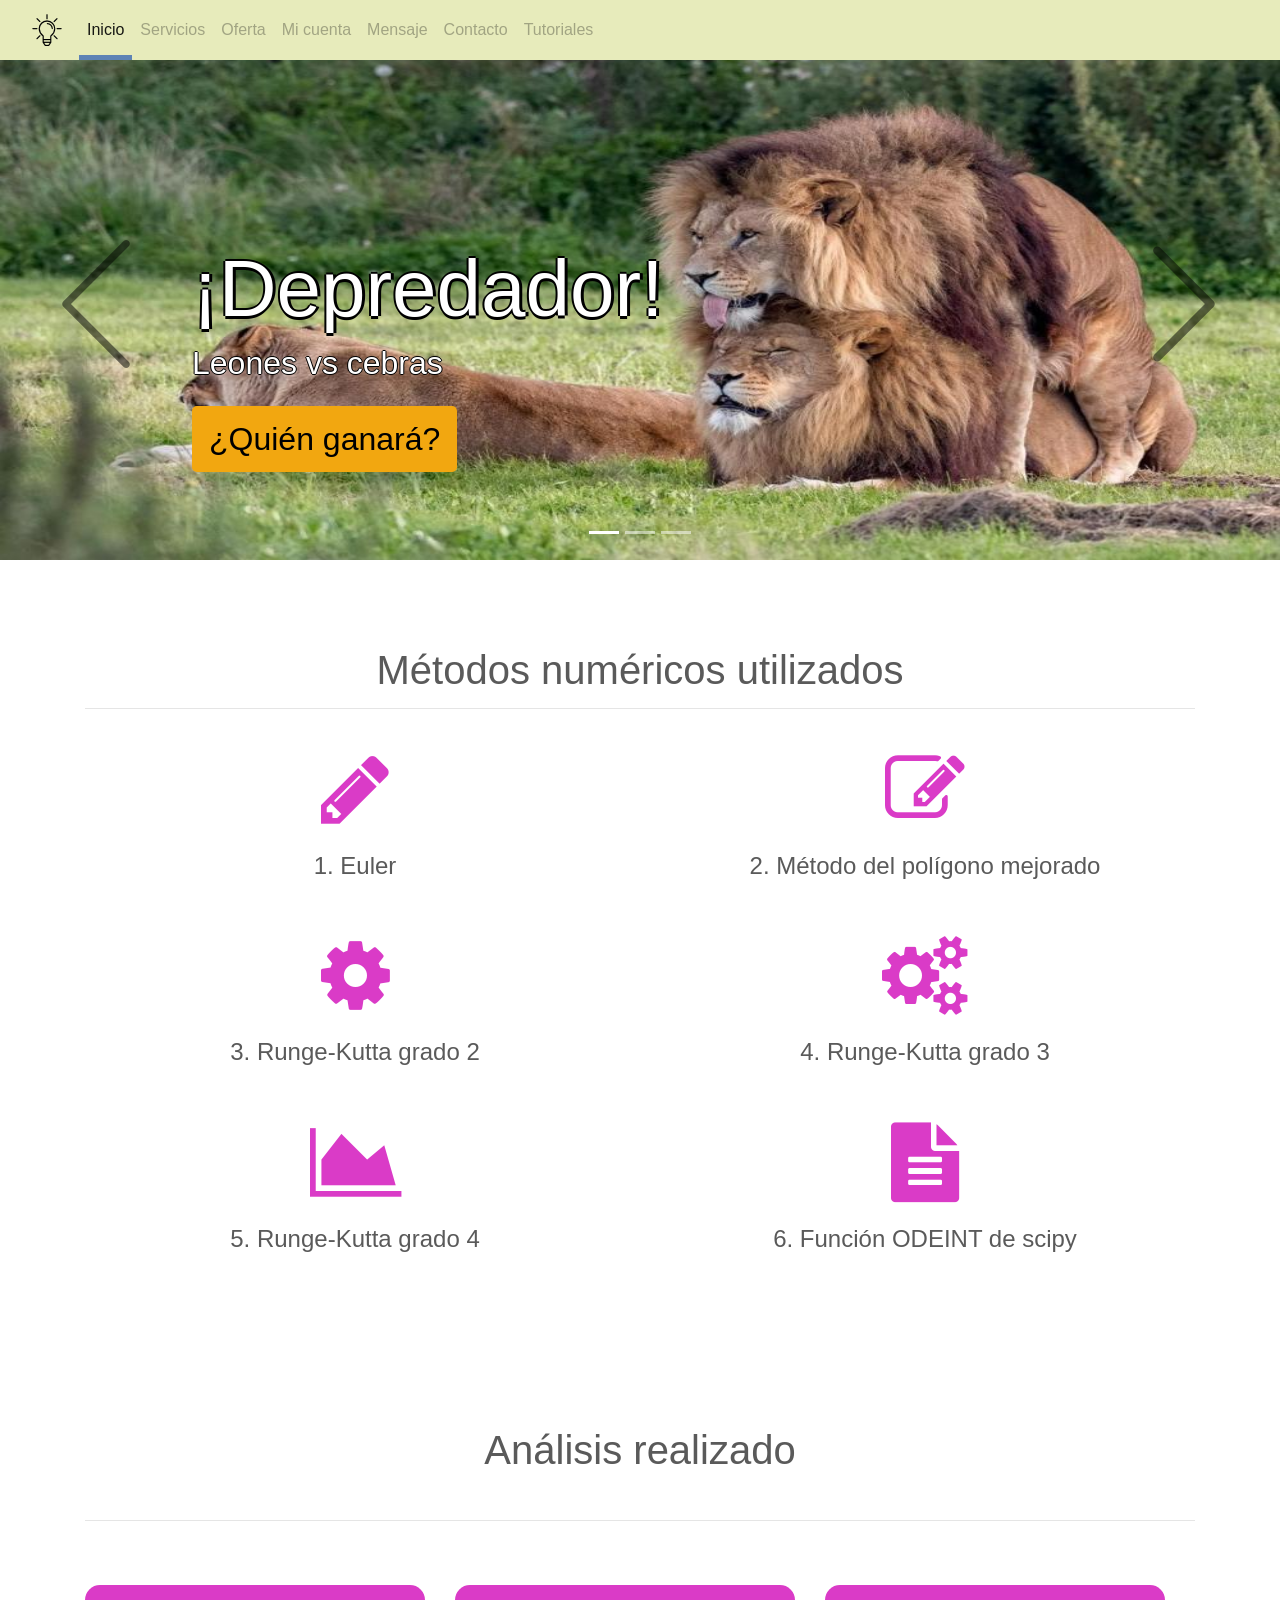
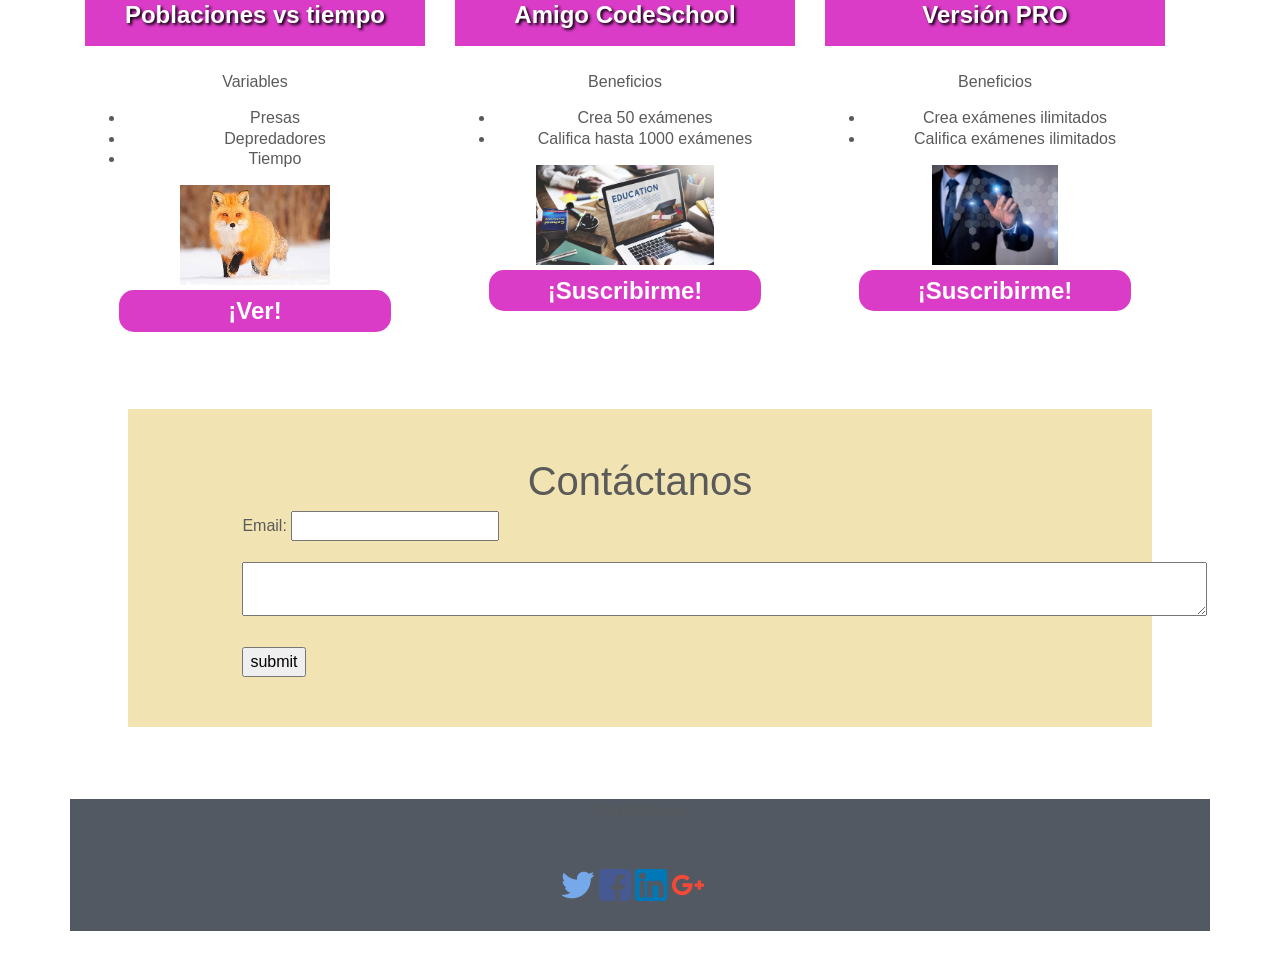
<file: web1-master/index.html>
<!DOCTYPE html>
<html>
<head>
	<title>Métodos numéricos</title>
	<meta charset="utf-8">
	<meta name="viewport" content="width=device-width, initial-scale=1, shrink-to-fit=no">
	<meta name="description" content="Sitio web para el titulación">
	<meta name="author" content="KIVC">
	<link rel="icon" href="images/karen.ico">
	<!---css-->
	<link href="css/font-awesome.min.css" rel="stylesheet">
	<link href="css/bootstrap.min.css" rel="stylesheet">
	<link href="css/miEstilo.css" rel="stylesheet">
	<!--javascrip-->
	<script src="js/jquery-slim.min.js"></script>
	<script src="js/popper.min.js"></script>
	<script src="js/bootstrap.min.js"></script>
	<script src="js/ie10-viewport-bug-workaround.js"></script>
	<script type="text/javascript" src="js/funciones.js"></script>

	<style type="text/css">
		body{
			/*activar la navegación del menu dar click e irse a las secciones*/
			position: relative;
		}
	</style>

	<link rel="stylesheet" href="https://cdnjs.cloudflare.com/ajax/libs/font-awesome/4.7.0/css/font-awesome.min.css">
</head>
<body>

	<nav class="navbar navbar-expand-md fixed-top navbar-light">
		<div class="container-fluid">
			<a class="navbar-brand" href="#">
				<img src="images/k4.png">
			</a>
			<!--Button para diseño responsable-->
			<button class="navbar-toggler" type="button" data-toggle="collapse" data-target="#navbarCollapse" href="inicio.html">
				<span class="navbar-toogler-icon"></span>
			</button>

			<div class="collapse navbar-collapse" id="navbarCollapse">
				<ul class="navbar-nav mr-auto">
					<li class="nav-item active">
						<a class="nav-link" href="inicio.html">Inicio <span class="sr-only">(actual)</span></a>
					</li>
					<li class="nav-item">
						<a class="nav-link disabled" href="#servicios">Servicios</a>
					</li>

					<li class="nav-item">
						<a class="nav-link disabled" href="#oferta">Oferta</a>
					</li>

					<li class="nav-item">
						<a class="nav-link disabled" href="login.html">Mi cuenta</a>
					</li>

					<li class="nav-item">
						<a class="nav-link disabled" href="#contacto">Mensaje</a>
					</li>

					<li class="nav-item">
						<a class="nav-link disabled" href="#redesSociales">Contacto</a>
					</li>

					<li class="nav-item">
						<a class="nav-link disabled" href="tutorial.html">Tutoriales</a>
					</li>
					
				</ul>
			</div>
		</div>		
	</nav>

	<div id="myCarousel" class="carousel slide" data-ride="carousel">
		<ol class="carousel-indicators">
			<li data-target="#myCarousel" data-slide-to="0" class="active"></li>
			<li data-target="#myCarousel" data-slide-to="1"></li>
			<li data-target="#myCarousel" data-slide-to="2"></li>
		</ol>

		<div class="carousel-inner">
			<div class="carousel-item active">
				<img class="first-slide" src="images/leon1.jpg" alt="slide uno">
				<div class="container">
					<div class="carousel-caption d-none d-md-block text-left">
						<h1>¡Depredador!</h1>
						<p>Leones vs cebras</p> 

						<p>
							<a class="btn btn-lg" href="suscripcion.html" role="button">¿Quién ganará?</a>
						</p>
						
					</div>
				</div>
			</div>

			<div class="carousel-item">
				<img class="second-slide" src="images/cebra1.jpg" alt="slide uno">
				<div class="container">
					<div class="carousel-caption d-none d-md-block text-left">
						<h1>Presa :(((</h1>
						<p>Cebras vs leones</p>
						
						<p>
							<a class="btn btn-lg" href="suscripcion.html" role="button">¿Quién ganará?</a>
						</p>

					</div>
				</div>
			</div>

			<div class="carousel-item">
				<img class="third-slide" src="images/zorro1.jpg" alt="slide uno">
				<div class="container">
					<div class="carousel-caption d-none d-md-block text-left">
						<h1>Depredador pequeño</h1>
						<p>Zorros vs conejos</p>
						
						<p>
							<a class="btn btn-lg" href="suscripcion.html" role="button">¿Quién ganará?</a>
						</p>

					</div>
				</div>
			</div>	
			
			<div class="carousel-item">
				<img class="third-slide" src="images/conejo1.jpg" alt="slide uno">
				<div class="container">
					<div class="carousel-caption d-none d-md-block text-left">
						<h1>Presa pequeña</h1>
						<p>Conejos vs zorros</p>
						
						<p>
							<a class="btn btn-lg" href="suscripcion.html" role="button">¿Quién ganará?</a>
						</p>

					</div>
				</div>
			</div>
			
		</div>

		<a class="carousel-control-prev" href="#myCarousel" role="button" data-slide="prev">
			<img src="images/izquierda.png" />
		</a>
		<a class="carousel-control-next" href="#myCarousel" role="button" data-slide="next">
			<img src="images/derecha.png" />
		</a>
	</div>
	<!--Fin del carousel-->

	<div class="container servicios" id="servicios">
		<br/>
		<div class="servicios1"><h1>Métodos numéricos utilizados</h1></div>
		<hr>
		<br/>


		<div class="row servicios1">
			<div class="col-md-6">
				<i class="fa fa-pencil fa-5x icono"></i>
				<br/><br/>
				<h4>1. Euler</h4>
			</div>
			<div class="col-md-6">
				<i class="fa fa-pencil-square-o fa-5x icono"></i>
				<br/><br/>
				<h4>2. Método del polígono mejorado</h4>
			</div>
		</div>
		<br/><br/>
		<div class="row servicios1">
			<div class="col-md-6">
				<i class="fa fa-cog fa-5x icono"></i>
				<br/><br/>
				<h4>3. Runge-Kutta grado 2</h4>
			</div>
			<div class="col-md-6">
				<i class="fa fa-cogs fa-5x icono"></i>
				<br/><br/>
				<h4>4. Runge-Kutta grado 3</h4>
			</div>
		</div>
		<br/><br/>
		<div class="row servicios1">
			<div class="col-md-6">
				<i class="fa fa-area-chart fa-5x icono"></i>
				<br/><br/>
				<h4>5. Runge-Kutta grado 4</h4>
			</div>
			<div class="col-md-6">
				<i class="fa fa-file-text fa-5x icono"></i>
				<br/><br/>
				<h4>6. Función ODEINT de scipy</h4>
			</div>
		</div>


		<br/><br/><br/>
		
	</div>

	<br/><br/><br/><br/>


	<div class="container oferta" id="oferta">
		<h1>Análisis realizado</h1>
		<br/>   
		<hr>
		<br/><br/>
		<div class="row ofertaR">
			<div class="col-md-4 col-lg-4">
				<div class="offer_item">
					<div class="offer_title"><p class="texto-sombreado">Poblaciones vs tiempo</p></div>
					<div class="offer_body">
						<p>Variables</p>  
						<ul>
							<li>Presas</li>
							<li>Depredadores</li>
							<li>Tiempo</li>
						</ul>
						<img src="images/zorro2.jpg">
						<br/>
						<button onclick="sucribir();">¡Ver!</button>
					</div>
				</div>
			</div>
			<div class="col-md-4 col-lg-4">
				<div class="offer_item">
					<div class="offer_title"><p class="texto-sombreado">Amigo CodeSchool</p></div>
					<div class="offer_body">
						<p>Beneficios</p>
						<ul>
							<li>Crea 50 exámenes</li>
							<li>Califica hasta 1000 exámenes</li>
						</ul>	
						<img src="images/professional-test.jpg">
						<br/>
						<button onclick="sucribir();">¡Suscribirme!</button>
					</div>
				</div>
			</div>
			<div class="col-md-4 col-lg-4">
				<div class="offer_item">
					<div class="offer_title"><p class="texto-sombreado">Versión PRO</p></div>
					<div class="offer_body">
						<p>Beneficios</p>
						<ul>
							<li>Crea exámenes ilimitados</li>
							<li>Califica exámenes ilimitados</li>
						</ul>
						<img src="images/coolSchool.jpg">
						<br/>
						<button onclick="sucribir();">¡Suscribirme!</button>
					</div>
				</div>
			</div>
		</div>
	</div>
<!--
	<br/><br/><br/>

	<div class="container" id="contacto">
		<div class="row">
			<div class="col-md-12 col-lg-12">
				<h1></h1>
			</div>
		</div>
	</div>
-->
	<br/><br/><br/>

	<div class="divK1">
		<h1 style="text-align: center;">Contáctanos</h1>

	<div class="container">
		<div class="row">
			<div class="col-lg-12 col-md-12">
				<div class="mensajes">
					<!---oninput  --   range_control_value.vlue-->
					<form action="#" oninput="range_control_value.value = range_control.valueAsNumber">
						<p>
							<label for="email">Email: </label>
							<input type="email" name="email">	
						</p>
						<textarea cols="100"></textarea>
						<br/><br/>
						<input type="submit" name="submit" value="submit">
					</form>
				</div>
			</div>
		</div>
	</div>	
	</div>
	
	<br/><br/><br/>
	<div class="container footer" id="redesSociales">
		<div class="row">
			<div class="col-md-12">
				<div class="tituloFooter">
					<p>Contáctanos</p>					
				</div>
			</div>
		</div>
		<div class="row">
			<div class="col-md-12 col-lg-12">
			<div class="redes">
				<a href="https://twitter.com/karenchincoya" target="_blank"><img src="images/gorjeo.png" alt="Twitter"></a>
				<a href="https://www.facebook.com/karen.vchincoya" target="_blank"><img src="images/facebook.png"  alt="Facebook"></a>
				<a href="https://www.linkedin.com/in/karenchincoya/" target="_blank"><img src="images/linkedin.png" alt="Linkedin" ></a>
				<a href="#" target="_blank"><img src="images/google-plus.png" alt="Google-plus"></a>
			</div>
			</div>
		</div>
	</div>

</body>
</html>
</file>
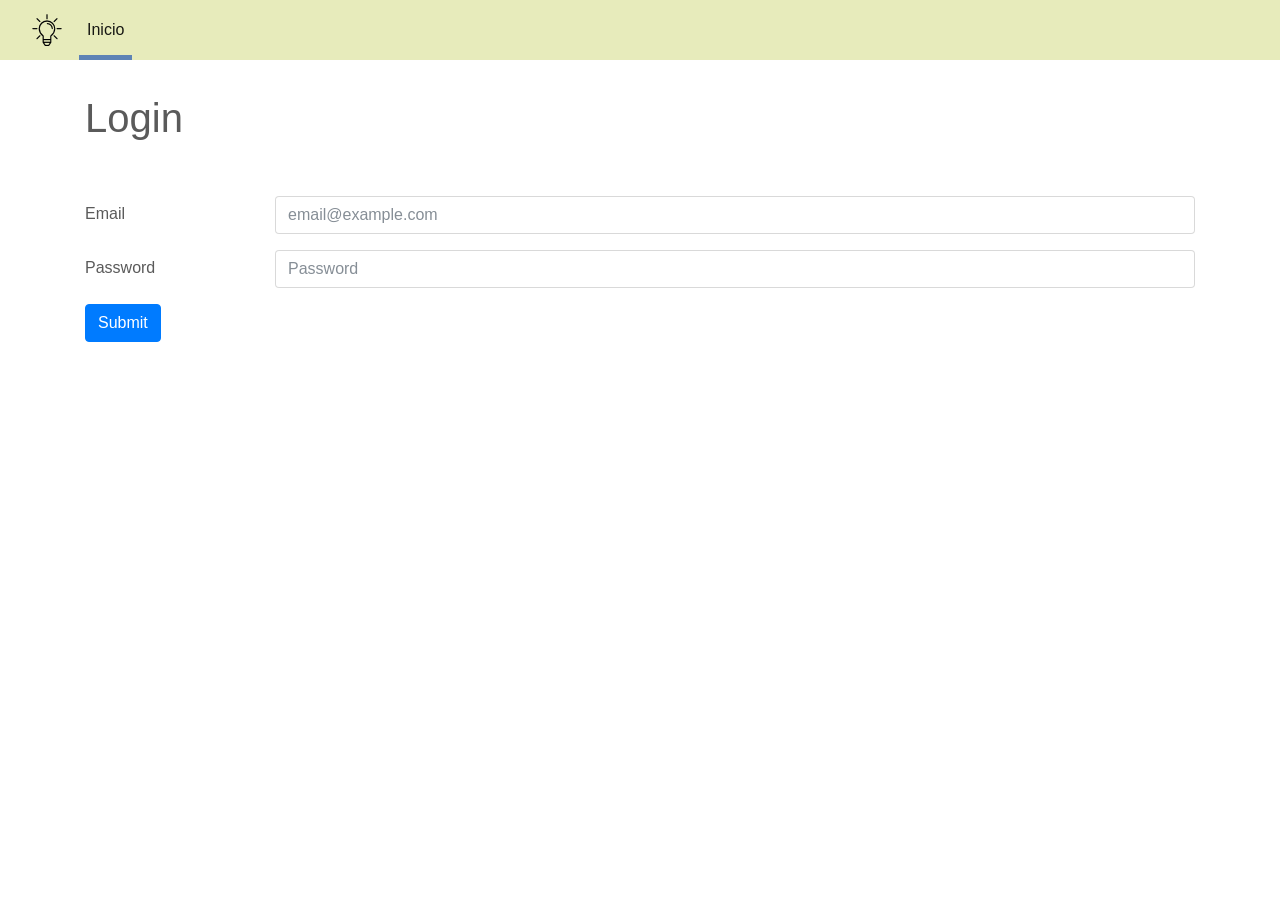
<file: web1-master/login.html>
<!DOCTYPE html>
<html>
<head>
	<title>CodeSchool login</title>
	<meta charset="utf-8">
	<meta name="viewport" content="width=device-width, initial-scale=1, shrink-to-fit=no">
	<meta name="description" content="Sitio web para el titulación">
	<meta name="author" content="KIVC">
	<link rel="icon" href="images/karen.ico">
	<!---css-->
	<link href="css/font-awesome.min.css" rel="stylesheet">
	<link href="css/bootstrap.min.css" rel="stylesheet">
	<link href="css/miEstilo.css" rel="stylesheet">
	<!--javascrip-->
	<script src="js/jquery-slim.min.js"></script>
	<script src="js/popper.min.js"></script>
	<script src="js/bootstrap.min.js"></script>
	<script src="js/ie10-viewport-bug-workaround.js"></script>
	<script type="text/javascript" src="js/funciones.js"></script>

	<style type="text/css">
		body{
			/*activar la navegación del menu dar click e irse a las secciones*/
			position: relative;
		}
	</style>

	<link rel="stylesheet" href="https://cdnjs.cloudflare.com/ajax/libs/font-awesome/4.7.0/css/font-awesome.min.css">
</head>
<body>

	<nav class="navbar navbar-expand-md fixed-top navbar-light">
		<div class="container-fluid">
			<a class="navbar-brand" href="inicio.html">
				<img src="images/k4.png">
			</a>
			<!--Button para diseño responsable-->
			<button class="navbar-toggler" type="button" data-toggle="collapse" data-target="#navbarCollapse" href="inicio.html">
				<span class="navbar-toogler-icon"></span>
			</button>

			<div class="collapse navbar-collapse" id="navbarCollapse">
				<ul class="navbar-nav mr-auto">
					<li class="nav-item active">
						<a class="nav-link" href="inicio.html">Inicio <span class="sr-only">(actual)</span></a>
					</li>
				</ul>
			</div>
		</div>		
	</nav>

	<br/><br/>

	<div class="container">

		<div class="row">
			<div class="col-sm-12 col-lg-12">
				<h1 >Login</h1>
				<br/><br/>
			</div>
		</div>

			 <div class="form-group row">
    			<label for="staticEmail" class="col-sm-2 col-form-label">Email</label>
    			<div class="col-sm-10">
      			<input type="text" class="form-control" name="email" id="username" placeholder="email@example.com">
    			</div>
  			</div>
  			
  			<div class="form-group row">
    			<label for="inputPassword" class="col-sm-2 col-form-label">Password</label>
    			<div class="col-sm-10">
    		    	<input type="password" name="pwd" class="form-control" id="pwd" placeholder="Password">
    			</div>
  			</div>

  			<div class="">
  				<button type="submit" class="btn btn-primary" onclick="validateLogin();">Submit</button>
  			</div>
	</div>

</body>
</html>
</file>
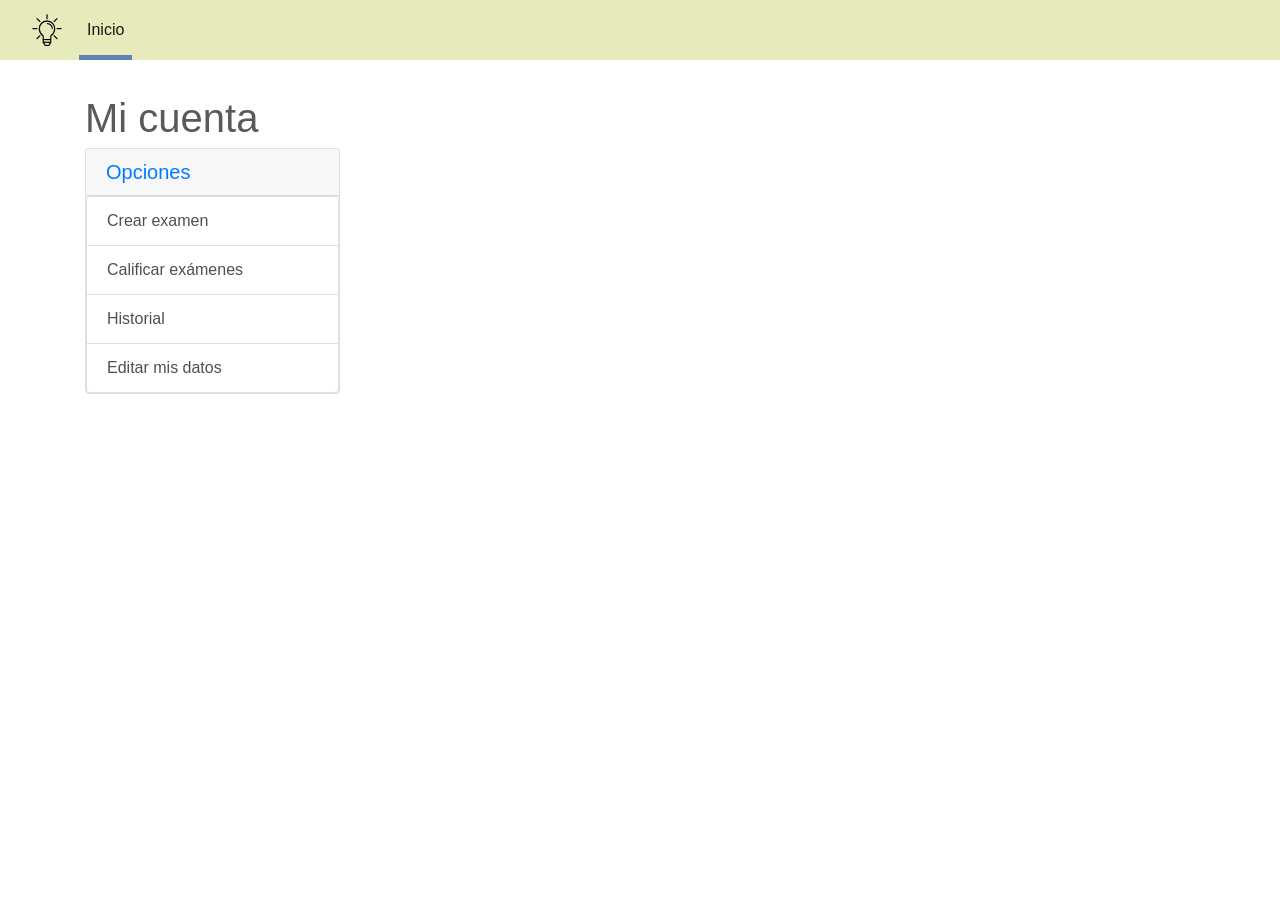
<file: web1-master/miCuenta.html>
<!DOCTYPE html>
<html>
<head>
	<title>CodeSchool mi cuenta</title>
	<meta charset="utf-8">
	<meta name="viewport" content="width=device-width, initial-scale=1, shrink-to-fit=no">
	<meta name="description" content="Sitio web para el titulación">
	<meta name="author" content="KIVC">
	<link rel="icon" href="images/karen.ico">
	<!---css-->
	<link href="css/font-awesome.min.css" rel="stylesheet">
	<link href="css/bootstrap.min.css" rel="stylesheet">
	<link href="css/miEstilo.css" rel="stylesheet">
	<!--javascrip-->
	<script src="js/jquery-slim.min.js"></script>
	<script src="js/popper.min.js"></script>
	<script src="js/bootstrap.min.js"></script>
	<script src="js/ie10-viewport-bug-workaround.js"></script>
	<script type="text/javascript" src="js/funciones.js"></script>

	<style type="text/css">
		body{
			/*activar la navegación del menu dar click e irse a las secciones*/
			position: relative;
		}
	</style>

	<link rel="stylesheet" href="https://cdnjs.cloudflare.com/ajax/libs/font-awesome/4.7.0/css/font-awesome.min.css">
</head>
<body data-spy="scroll" data-target=".navbar" data-offset="50">

	<nav class="navbar navbar-expand-md fixed-top navbar-light">
		<div class="container-fluid">
			<a class="navbar-brand" href="inicio.html">
				<img src="images/k4.png">
			</a>
			<!--Button para diseño responsable-->
			<button class="navbar-toggler" type="button" data-toggle="collapse" data-target="#navbarCollapse" href="inicio.html">
				<span class="navbar-toogler-icon"></span>
			</button>

			<div class="collapse navbar-collapse" id="navbarCollapse">
				<ul class="navbar-nav mr-auto">
					<li class="nav-item active">
						<a class="nav-link" href="inicio.html">Inicio <span class="sr-only">(actual)</span></a>
					</li>
					
				</ul>
			</div>
		</div>		
	</nav>
	
	<br/><br/>

	<div class="container">
		<div>
			<h1>Mi cuenta</h1>
		</div>
		<div class="row">
			<div class="col-md-3">
				<div id="accordion" role="tablist" aria-multiselectable="true">
	
					<div class="card">
						<div id="headingOne" class="card-header" role="tab">
							<h5 class="mb-0">
							<a data-toggle="collapse" data-parent="#accordion" href="#collapseOne" aria-expanded="true" aria-controls="collapseOne">Opciones</a>
							</h5>
						</div>

						<div id="collapseOne" class="collapse show" role="tabpanel" aria-labelledby="headingOne">
							
							<div class="card-block">
								
								<!--crear submenus-->
								<div class="list-group">
									<!--
									<a class="list-group-item list-group-item-action" href="#tab1" aria-controls="tab1" role="tab" data-toggle="tab">Tutorial</a>
									-->
									<a class="list-group-item list-group-item-action" href="#tab2" aria-controls="tab2" role="tab" data-toggle="tab">Crear examen</a>
									<a class="list-group-item list-group-item-action" href="#tab3" aria-controls="tab3" role="tab" data-toggle="tab">Calificar exámenes</a>
									<a class="list-group-item list-group-item-action" href="#tab4" aria-controls="tab4" role="tab" data-toggle="tab">Historial</a>
									<a class="list-group-item list-group-item-action" href="#tab5" aria-controls="tab4" role="tab" data-toggle="tab">Editar mis datos</a>
								</div>
							</div>
						</div>
					</div>

				</div>
			</div>
			<div class="col-md-9 col-lg-9">
				
				<div class="tab-content">
					
					<div role="tabpanel" class="tab-pane active" id="tab1">
						

					</div>
					
					<div role="tabpanel" class="tab-pane" id="tab2">
						Crear examen
						<p>
							<button onclick="addQuestion();">Agregar pregunta</button>
						</p>
						<!--Se deben agregar de forma dinámica los nodos -->
						<p>
							<!--Crear nodos --   Tabla-->
							<table id="tabla1" border="1" width="100%">
								<tr>
									<th width="10%">Número de pregunta</th>
									<th width="30%">Pregunta</th>
									<th width="40%">Opciones</th>
									<th width="10">Opción correcta</th>
									<th width="10%">Eliminar pregunta</th>
								</tr>
							</table>
						</p>

						<button onclick="enviarDatos();">Generar examen</button>
						<button onclick="descargar();">Descargar examen</button>
					</div>
					
					<div role="tabpanel" class="tab-pane" id="tab3">
						Calificar exámenes
						<p>Instrucciones:</p>
						<p>Seleccione la hoja de respuestas del examen a calificar en formato de imagen.</p>

						<form>
							<div class="form-group">
								<label for="exampleFormControlFile1">Seleccione el documento</label>
								<input type="file" class="form-control-file" id="exampleFormControlFile1" name="">
							</div>
							<button>Calificar examen</button>
						</form>
					</div>

					<div role="tabpanel" class="tab-pane" id="tab4">
						Tramites: 
					</div>

					<div role="tabpanel" class="tab-pane" id="tab5">

						Editar mis datos.
						<p>Información general</p>

						<form method="get">

						<div class="row">
							<div class="col-sm-12">
								Esta opción es para actualizar los datos en el sistema. 
							</div>
						</div>

						<hr style="color: #46bc34;">

						<div class="form-group row">
    						<label for="nombre" class="col-sm-2 col-form-label">Nombres(s)</label>
    						<div class="col-sm-10">
      							<input type="text" class="form-control-plaintext" name="nombre" id="nombre" placeholder="">
    						</div>
  						</div>

				  		<div class="form-group row">
    						<label for="apellido1" class="col-sm-2 col-form-label">Apellido paterno</label>
    						<div class="col-sm-10">
      							<input type="text" class="form-control-plaintext" name="apellido1" id="apellido1" placeholder="">
    						</div>
  						</div>

				  		<div class="form-group row">
				    		<label for="apellido2" class="col-sm-2 col-form-label">Apellido materno</label>
    						<div class="col-sm-10">
    				  			<input type="text" class="form-control-plaintext" name="apellido2" id="apellido2" placeholder="">
    						</div>
  						</div>

						<div class="form-group row">
    						<label for="staticEmail" class="col-sm-2 col-form-label">Email</label>
   							<div class="col-sm-10">
    							<input type="email" class="form-control-plaintext" id="email" placeholder="email@example.com">
    						</div>
  						</div>

				  		<div class="form-group row">
				    		<label for="inputPassword" class="col-sm-2 col-form-label">Password</label>
    						<div class="col-sm-10">
      							<input type="password" class="form-control" id="password" placeholder="Password">
    						</div>
  						</div>

				  		<div class="form-group row">
    						<label for="staticEmail" class="col-sm-2 col-form-label">Fecha de nacimiento: </label>
    						<div class="col-sm-10">
      							<input type="date" class="form-control-plaintext" id="user">
    						</div>
  						</div>

  						<div class="form-group row">
  					  		<label for="institucion" class="col-sm-2 col-form-label">Nombre de la institución a la que pertenece</label>
    						<div class="col-sm-10">
      							<input type="text" class="form-control-plaintext" id="institucion" placeholder="">
    						</div>
  						</div>

				  		<div class="form-group row">
    						<label for="puesto" class="col-sm-2 col-form-label">Puesto</label>
    						<div class="col-sm-10">
      							<input type="text" class="form-control-plaintext" id="puesto" placeholder="">
    						</div>
  						</div>

				  		<div class="form-group row">
    						<label for="motivos" class="col-sm-2 col-form-label">Breve descripción de los motivos de suscripción: </label>
    						<div class="col-sm-10">
    				  			<input type="textarea" class="form-control-plaintext" id="motivos" placeholder="">
    						</div>
  						</div>

				  		<div class="form-group row">
  							<label for="otro" class="col-sm-2 col-form-label">Ingrese los medios por los cuales conoció codeSchool</label>

			  				<div class="col-sm-10">
  								<input type="checkbox" name="Publicidad" value="Publicidad"> Publicidad<br/>
  								<input type="checkbox" name="">Redes sociales<br/>
								<input type="checkbox" name="">Amigos/conocidos<br/>
								<input type="checkbox" name="">Otro	
  							</div>
  						</div>

				  		<div class="form-group row">
    						<label for="otro" class="col-sm-2 col-form-label">En caso de elegir otro, describa el medio.</label>
    						<div class="col-sm-10">
      							<input type="text" class="form-control-plaintext" id="otro" placeholder="">
    						</div>
  						</div>

				  		<div class="form-group row">
  							<label for="otro" class="col-sm-2 col-form-label">Elija el tipo de suscripción:</label>
    						<div class="col-sm-10">
      							<div><input type="radio" id="gratis" name="tiposus" value="gratis" checked /><label for="gratis">Versión prueba</label></div>
								<div><input type="radio" id="amigo" name="tiposus" value="amigo" /><label for="amigo">Amigo codeSchool</label></div>
								<div><input type="radio" id="pro" name="tiposus" value="pro" /><label for="pro">Versión PRO</label></div>
    						</div>
  					</div>

			  		<div class="form-group row">
    					<label for="otro" class="col-sm-2 col-form-label">Código de descurnto (en caso de contar con él): </label>
    					<div class="col-sm-10">
      						<input type="text" class="form-control-plaintext" id="otro" placeholder="código">
    					</div>
  					</div>

			  		<div class="form-group row">
  						<button type="button" class="btn btn-primary">Submit</button>
  					</div>
  			</form>

					</div>

				</div>
			</div>	
		</div>

	</div>
</body>
</html>
</file>
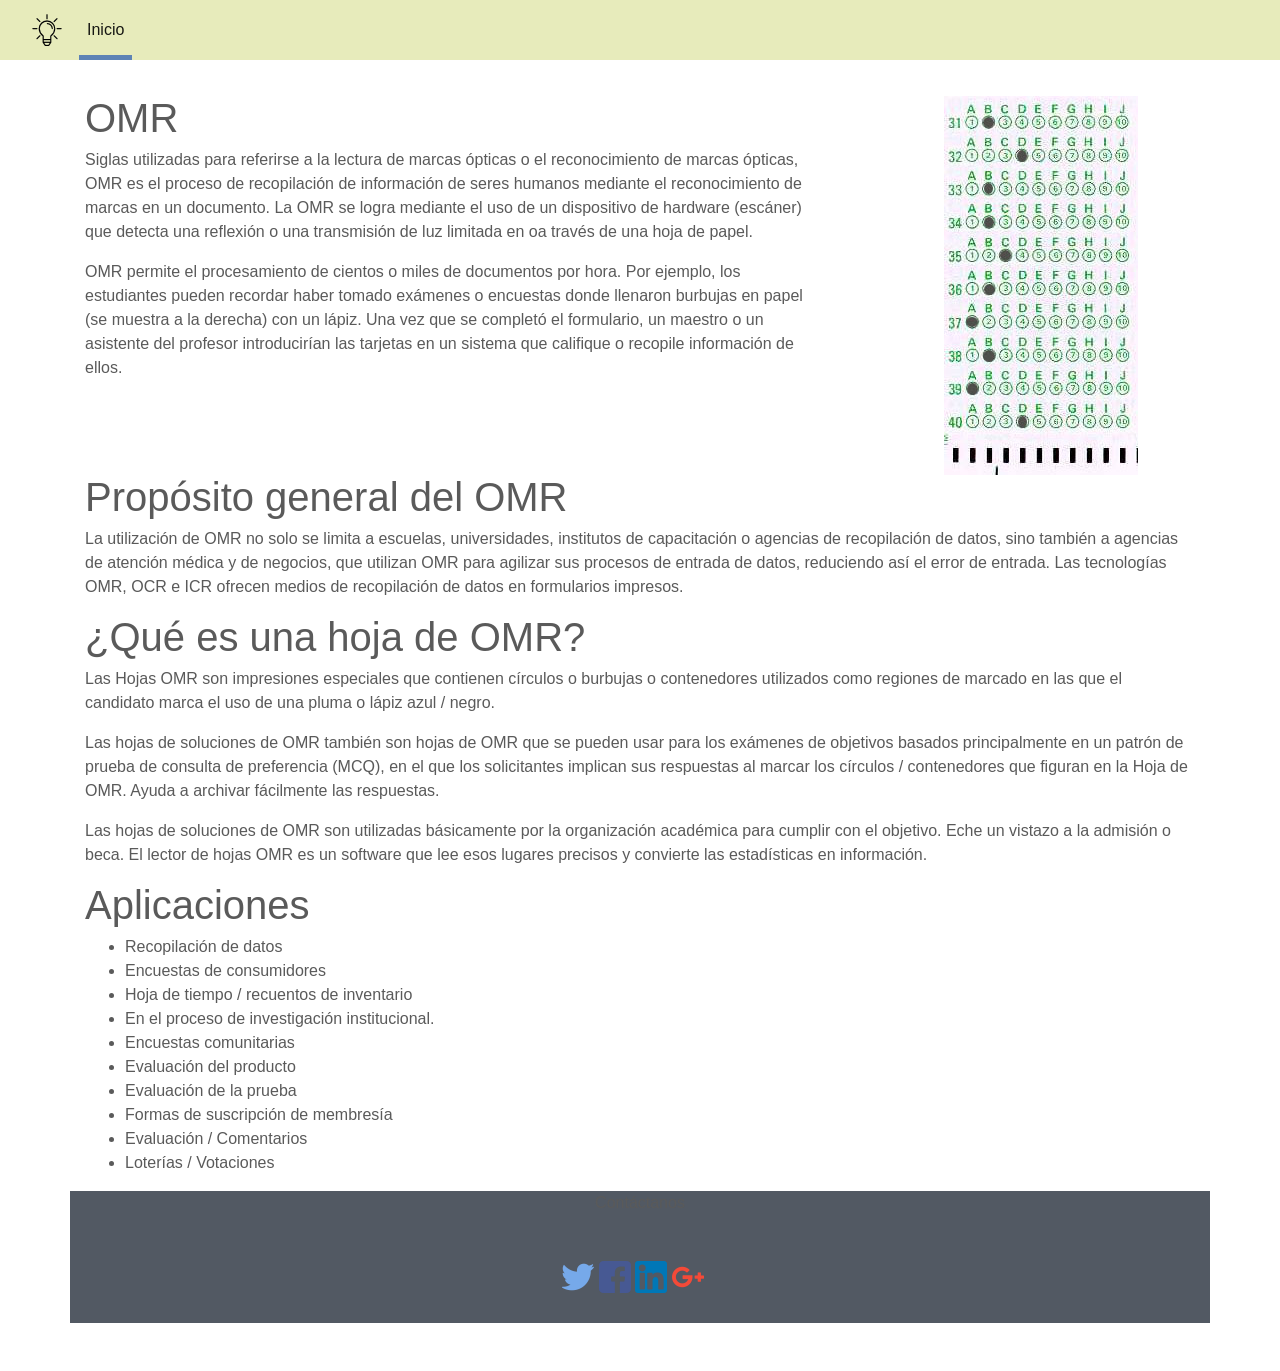
<file: web1-master/omr.html>
<!DOCTYPE html>
<html>
<head>
	<title>Code School OMR</title>
	<meta charset="utf-8">
	<meta name="viewport" content="width=device-width, initial-scale=1, shrink-to-fit=no">
	<meta name="description" content="Sitio web para el titulación">
	<meta name="author" content="KIVC">
	<link rel="icon" href="images/karen.ico">
	<!---css-->
	<link href="css/font-awesome.min.css" rel="stylesheet">
	<link href="css/bootstrap.min.css" rel="stylesheet">
	<link href="css/miEstilo.css" rel="stylesheet">
	<!--javascrip-->
	<script src="js/jquery-slim.min.js"></script>
	<script src="js/popper.min.js"></script>
	<script src="js/bootstrap.min.js"></script>
	<script src="js/ie10-viewport-bug-workaround.js"></script>
	<script type="text/javascript" src="js/funciones.js"></script>

	<style type="text/css">
		body{
			/*activar la navegación del menu dar click e irse a las secciones*/
			position: relative;
		}
	</style>

	<link rel="stylesheet" href="https://cdnjs.cloudflare.com/ajax/libs/font-awesome/4.7.0/css/font-awesome.min.css">

</head>
<body>
	<nav class="navbar navbar-expand-md fixed-top navbar-light">
		<div class="container-fluid">
			<a class="navbar-brand" href="inicio.html">
				<img src="images/k4.png">
			</a>
			<!--Button para diseño responsable-->
			<button class="navbar-toggler" type="button" data-toggle="collapse" data-target="#navbarCollapse" href="inicio.html">
				<span class="navbar-toogler-icon"></span>
			</button>

			<div class="collapse navbar-collapse" id="navbarCollapse">
				<ul class="navbar-nav mr-auto">
					<li class="nav-item active">
						<a class="nav-link" href="inicio.html">Inicio <span class="sr-only">(actual)</span></a>
					</li>
					
				</ul>
			</div>
		</div>		
	</nav>
	
	<br/><br/>

	<div class="container">
		<div class="row">
			<div class="col-md-8 col-lg-8">
				<h1>OMR</h1>
				<p>Siglas utilizadas para referirse a la lectura de marcas ópticas o el reconocimiento de marcas ópticas, OMR es el proceso de recopilación de información de seres humanos mediante el reconocimiento de marcas en un documento. La OMR se logra mediante el uso de un dispositivo de hardware (escáner) que detecta una reflexión o una transmisión de luz limitada en oa través de una hoja de papel.</p>
				<p>OMR permite el procesamiento de cientos o miles de documentos por hora. Por ejemplo, los estudiantes pueden recordar haber tomado exámenes o encuestas donde llenaron burbujas en papel (se muestra a la derecha) con un lápiz. Una vez que se completó el formulario, un maestro o un asistente del profesor introducirían las tarjetas en un sistema que califique o recopile información de ellos.</p>
			</div>
			<div class="col-md-4 col-lg-4" style="padding-left: 10%;">
				<img src="images/examen.jpg" alt="Examen de opcion multiple">
			</div>
		</div>

		<div class="row">
			<div class="col-md-12 col-lg-12">
				<h1>Propósito general del OMR</h1>
				<p>La utilización de OMR no solo se limita a escuelas, universidades, institutos de capacitación o agencias de recopilación de datos, sino también a agencias de atención médica y de negocios, que utilizan OMR para agilizar sus procesos de entrada de datos, reduciendo así el error de entrada. Las tecnologías OMR, OCR e ICR ofrecen medios de recopilación de datos en formularios impresos.</p>
			</div>
		</div>

		<div class="row">
			<div class="col-md-12 col-lg-12">
				<h1>¿Qué es una hoja de OMR?</h1>
				<p>Las Hojas OMR son impresiones especiales que contienen círculos o burbujas o contenedores utilizados como regiones de marcado en las que el candidato marca el uso de una pluma o lápiz azul / negro.</p>

				<p>Las hojas de soluciones de OMR también son hojas de OMR que se pueden usar para los exámenes de objetivos basados ​​principalmente en un patrón de prueba de consulta de preferencia (MCQ), en el que los solicitantes implican sus respuestas al marcar los círculos / contenedores que figuran en la Hoja de OMR. Ayuda a archivar fácilmente las respuestas.</p>

				<p>Las hojas de soluciones de OMR son utilizadas básicamente por la organización académica para cumplir con el objetivo. Eche un vistazo a la admisión o beca. El lector de hojas OMR es un software que lee esos lugares precisos y convierte las estadísticas en información.</p>
			</div>
		</div>

		<div class="row">
			<div class="col-md-12 col-lg-12">
				<h1>Aplicaciones</h1>
				<ul>
					<li>Recopilación de datos</li>
					<li>Encuestas de consumidores</li>
					<li>Hoja de tiempo / recuentos de inventario</li>
					<li>En el proceso de investigación institucional.</li>
					<li>Encuestas comunitarias</li>
					<li>Evaluación del producto</li>
					<li>Evaluación de la prueba</li>
					<li>Formas de suscripción de membresía</li>
					<li>Evaluación / Comentarios</li>
					<li>Loterías / Votaciones</li>
				</ul>
			</div>
		</div>
	</div>


	<div class="container footer" id="redesSociales">
		<div class="row">
			<div class="col-md-12">
				<div class="tituloFooter">
					<p>Contáctanos</p>					
				</div>
			</div>
		</div>
		<div class="row">
			<div class="col-md-12 col-lg-12">
			<div class="redes">
				<a href="https://twitter.com/karenchincoya" target="_blank"><img src="images/gorjeo.png" alt="Twitter"></a>
				<a href="https://www.facebook.com/karen.vchincoya" target="_blank"><img src="images/facebook.png"  alt="Facebook"></a>
				<a href="https://www.linkedin.com/in/karenchincoya/" target="_blank"><img src="images/linkedin.png" alt="Linkedin" ></a>
				<a href="#" target="_blank"><img src="images/google-plus.png" alt="Google-plus"></a>
			</div>
			</div>
		</div>
	</div>
	
</body>
</html>
</file>
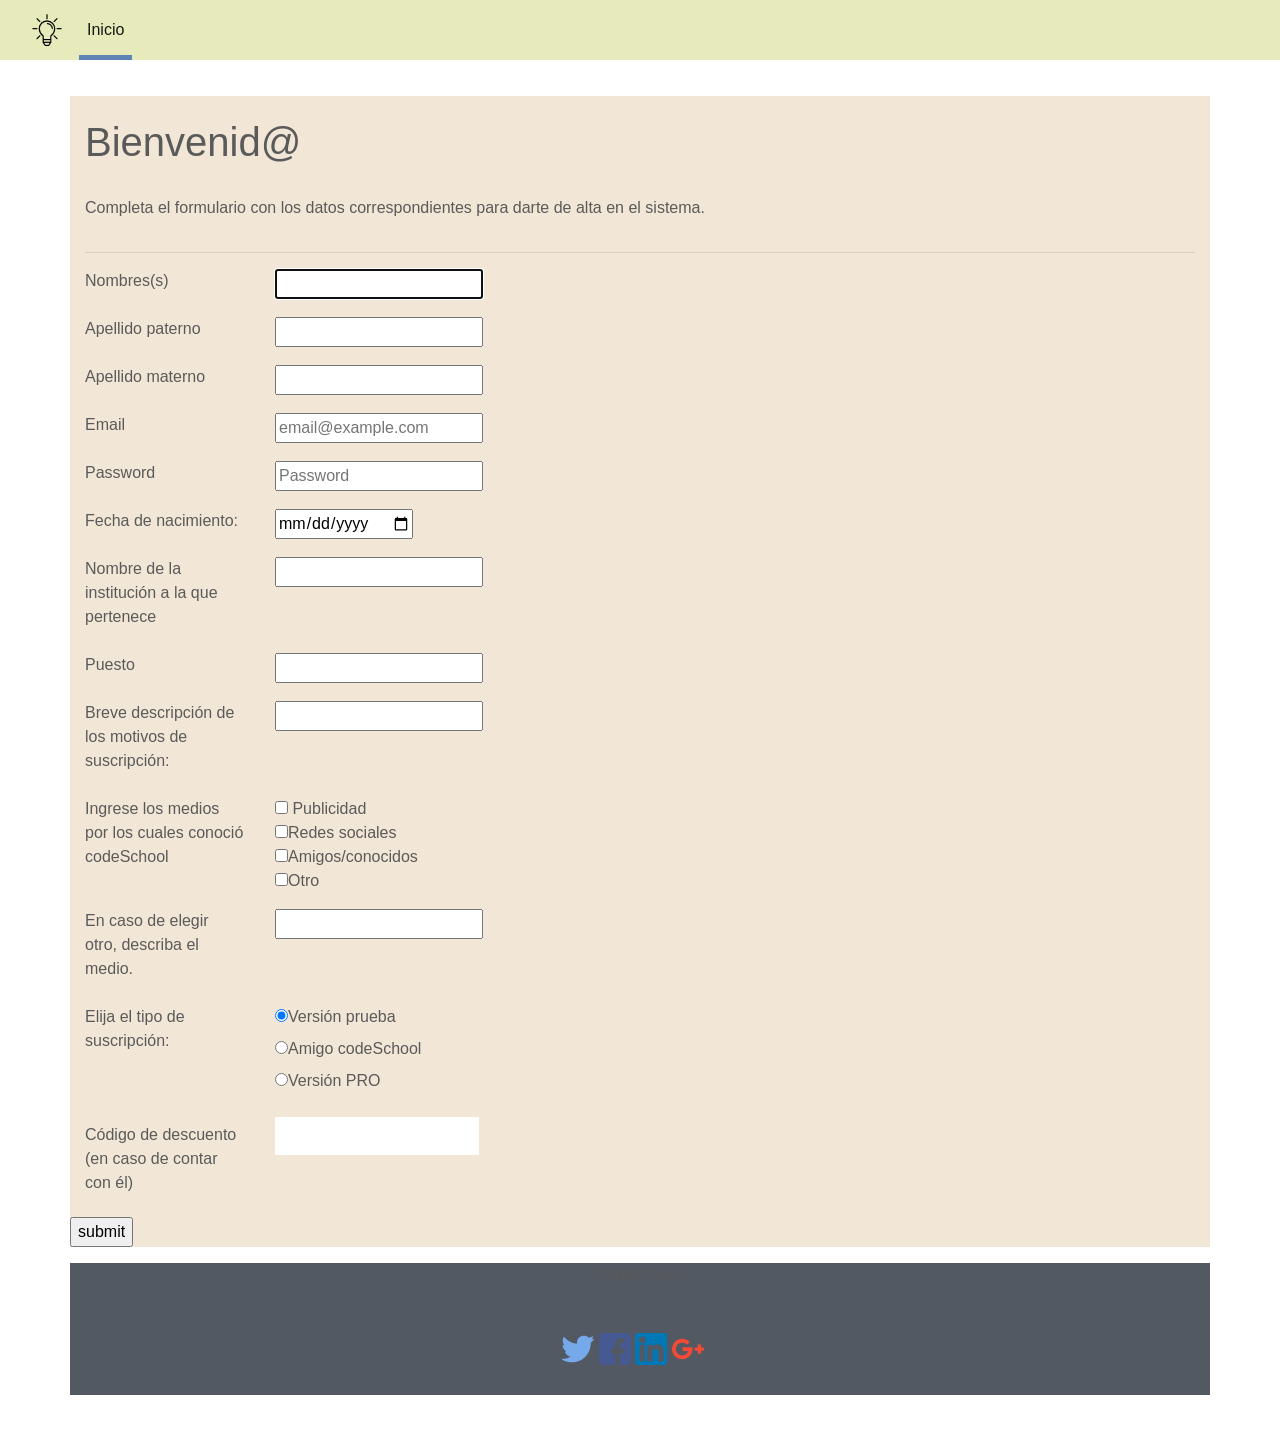
<file: web1-master/suscripcion.html>
<!DOCTYPE html>
<html>
<head>
	<title>CodeSchool mi cuenta</title>
	<meta charset="utf-8">
	<meta name="viewport" content="width=device-width, initial-scale=1, shrink-to-fit=no">
	<meta name="description" content="Sitio web para el titulación">
	<meta name="author" content="KIVC">
	<link rel="icon" href="images/karen.ico">
	<!---css-->
	<link href="css/font-awesome.min.css" rel="stylesheet">
	<link href="css/bootstrap.min.css" rel="stylesheet">
	<link href="css/miEstilo.css" rel="stylesheet">
	<!--javascrip-->
	<script src="js/jquery-slim.min.js"></script>
	<script src="js/popper.min.js"></script>
	<script src="js/bootstrap.min.js"></script>
	<script src="js/ie10-viewport-bug-workaround.js"></script>
	<script type="text/javascript" src="js/funciones.js"></script>
</head>
<body>

	<nav class="navbar navbar-expand-md fixed-top navbar-light">
		<div class="container-fluid">
			<a class="navbar-brand" href="inicio.html">
				<img src="images/k4.png">
			</a>
			<!--Button para diseño responsable-->
			<button class="navbar-toggler" type="button" data-toggle="collapse" data-target="#navbarCollapse" href="inicio.html">
				<span class="navbar-toogler-icon"></span>
			</button>

			<div class="collapse navbar-collapse" id="navbarCollapse">
				<ul class="navbar-nav mr-auto">
					<li class="nav-item active">
						<a class="nav-link" href="inicio.html">Inicio <span class="sr-only">(actual)</span></a>
					</li>
					
				</ul>
			</div>
		</div>		
	</nav>   

	<br/><br/>

	<div class="container" style="background-color: #f2e7d7">
		
		<form action="#" oninput="range_control_value.value = range_control.valueAsNumber">

		<div class="row">
			<div class="col-sm-12">
				<br/>
				<h1>Bienvenid@</h1>
				<br/>
				<p>Completa el formulario con los datos correspondientes para darte de alta en el sistema.</p> 
			</div>
		</div>

		<hr style="color: #46bc34;">

		<div class="form-group row">
    		<label for="nombre" class="col-sm-2">Nombres(s)</label>
    		<div class="col-sm-10">
      			<input type="text" name="nombre" id="nombre" autofocus required />
    		</div>
  		</div>

  		<div class="form-group row">
    		<label for="apellido1" class="col-sm-2">Apellido paterno</label>
    		<div class="col-sm-10">
      			<input type="text" name="apellido1" id="apellido1" required />
    		</div>
  		</div>

  		<div class="form-group row">
    		<label for="apellido2" class="col-sm-2">Apellido materno</label>
    		<div class="col-sm-10">
      			<input type="text" name="apellido2" id="apellido2" required />
    		</div>
  		</div>

		<div class="form-group row">
    		<label for="staticEmail" class="col-sm-2">Email</label>
    		<div class="col-sm-10">
      			<input type="email" id="email" placeholder="email@example.com" required />
    		</div>
  		</div>

  		<div class="form-group row">
    		<label for="inputPassword" class="col-sm-2">Password</label>
    		<div class="col-sm-10">
      			<input type="password" id="password" placeholder="Password" required />
    		</div>
  		</div>

  		<div class="form-group row">
    		<label for="staticEmail" class="col-sm-2">Fecha de nacimiento: </label>
    		<div class="col-sm-10">
      			<input type="date" id="user" required />
    		</div>
  		</div>

  		<div class="form-group row">
    		<label for="institucion" class="col-sm-2">Nombre de la institución a la que pertenece</label>
    		<div class="col-sm-10">
      			<input type="text" id="institucion" required />
    		</div>
  		</div>

  		<div class="form-group row">
    		<label for="puesto" class="col-sm-2">Puesto</label>
    		<div class="col-sm-10">
      			<input type="text" id="puesto" required />
    		</div>
  		</div>

  		<div class="form-group row">
    		<label for="motivos" class="col-sm-2">Breve descripción de los motivos de suscripción: </label>
    		<div class="col-sm-10">
      			<input type="textarea" id="motivos" required />
    		</div>
  		</div>

  		<div class="form-group row">
  			<label for="otro" class="col-sm-2">Ingrese los medios por los cuales conoció codeSchool</label>

  			<div class="col-sm-10">
  				<input type="checkbox" name="Publicidad" value="Publicidad"> Publicidad<br/>
  				<input type="checkbox" name="">Redes sociales<br/>
				<input type="checkbox" name="">Amigos/conocidos<br/>
				<input type="checkbox" name="">Otro	
  			</div>
			
  		</div>

  		<div class="form-group row">
    		<label for="otro" class="col-sm-2">En caso de elegir otro, describa el medio.</label>
    		<div class="col-sm-10">
      			<input type="text" id="otro">
    		</div>
  		</div>

  		<div class="form-group row">
  			<label for="otro" class="col-sm-2">Elija el tipo de suscripción:</label>
    		<div class="col-sm-10">
      			<div><input type="radio" id="gratis" name="tiposus" value="gratis" checked /><label for="gratis">Versión prueba</label></div>
				<div><input type="radio" id="amigo" name="tiposus" value="amigo" /><label for="amigo">Amigo codeSchool</label></div>
				<div><input type="radio" id="pro" name="tiposus" value="pro" /><label for="pro">Versión PRO</label></div>
    		</div>
  		</div>

  		<div class="form-group row">
    		<label for="otro" class="col-sm-2 col-form-label">Código de descuento (en caso de contar con él) </label>
    		<div class="col-sm-10">
      			<input type="text" class="form-control-plaintext" id="otro">
    		</div>
  		</div>

  		<div class="form-group row">
  			<input type="submit" name="submit" value="submit" required />
  		</div>
  	</form>
	</div>

	<div class="container footer" id="redesSociales">
		<div class="row">
			<div class="col-md-12">
				<div class="tituloFooter">
					<p>Contáctanos</p>					
				</div>
			</div>
		</div>
		<div class="row">
			<div class="col-md-12 col-lg-12">
			<div class="redes">
				<a href="https://twitter.com/karenchincoya" target="_blank"><img src="images/gorjeo.png" alt="Twitter"></a>
				<a href="https://www.facebook.com/karen.vchincoya" target="_blank"><img src="images/facebook.png"  alt="Facebook"></a>
				<a href="https://www.linkedin.com/in/karenchincoya/" target="_blank"><img src="images/linkedin.png" alt="Linkedin" ></a>
				<a href="#" target="_blank"><img src="images/google-plus.png" alt="Google-plus"></a>
			</div>
			</div>
		</div>
	</div>
</body>
</html>
</file>
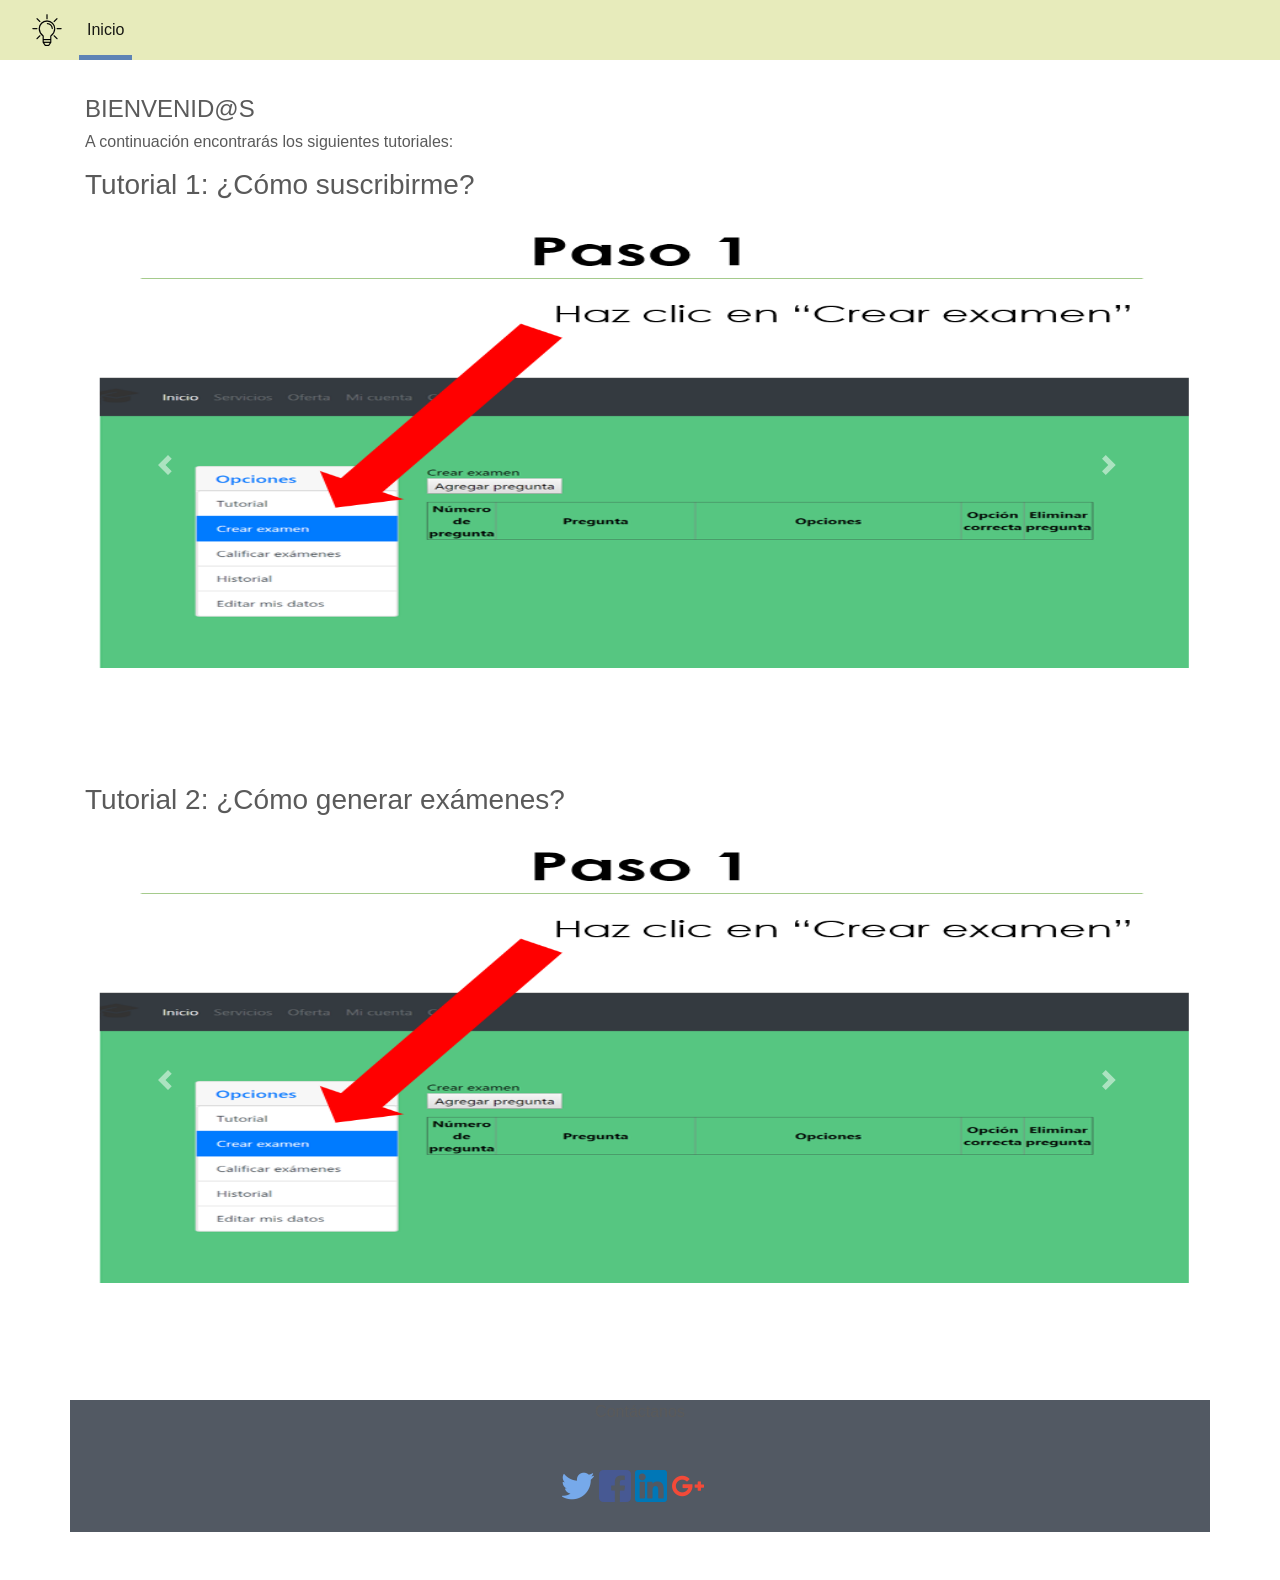
<file: web1-master/tutorial.html>
<!DOCTYPE html>
<html>
<head>
	<title>Code School Tutoriales</title>
	<meta charset="utf-8">
	<meta name="viewport" content="width=device-width, initial-scale=1, shrink-to-fit=no">
	<meta name="description" content="Sitio web para el titulación">
	<meta name="author" content="KIVC">
	<link rel="icon" href="images/karen.ico">
	<!---css-->
	<link href="css/font-awesome.min.css" rel="stylesheet">
	<link href="css/bootstrap.min.css" rel="stylesheet">
	<link href="css/miEstilo.css" rel="stylesheet">
	<!--javascrip-->
	<script src="js/jquery-slim.min.js"></script>
	<script src="js/popper.min.js"></script>
	<script src="js/bootstrap.min.js"></script>
	<script src="js/ie10-viewport-bug-workaround.js"></script>
	<script type="text/javascript" src="js/funciones.js"></script>

	<style type="text/css">
		body{
			/*activar la navegación del menu dar click e irse a las secciones*/
			position: relative;
		}
	</style>

	<link rel="stylesheet" href="https://cdnjs.cloudflare.com/ajax/libs/font-awesome/4.7.0/css/font-awesome.min.css">
</head>
<body>

	<nav class="navbar navbar-expand-md fixed-top navbar-light">
		<div class="container-fluid">
			<a class="navbar-brand" href="inicio.html">
				<img src="images/k4.png">
			</a>
			<!--Button para diseño responsable-->
			<button class="navbar-toggler" type="button" data-toggle="collapse" data-target="#navbarCollapse" href="inicio.html">
				<span class="navbar-toogler-icon"></span>
			</button>

			<div class="collapse navbar-collapse" id="navbarCollapse">
				<ul class="navbar-nav mr-auto">
					<li class="nav-item active">
						<a class="nav-link" href="inicio.html">Inicio <span class="sr-only">(actual)</span></a>
					</li>
				</ul>
			</div>
		</div>		
	</nav>

	<div class="container">
		<div class="row">
		<div class="col-md-12 col-lg-12">
			<br/><br/>
			<div>
				<h4>BIENVENID@S</h4>
				<p>A continuación encontrarás los siguientes tutoriales: </p>
			</div>

			<div class="tutorialK">
				<h3>Tutorial 1: ¿Cómo suscribirme?</h3>	
			<div id="carouselExampleControls" class="carousel slide" data-ride="carousel">
				<div class="carousel-inner">
					<div class="carousel-item active">
        				<img class="d-block w-100" src="images/paso1.png" alt="First slide">
    				</div>
    				<div class="carousel-item">
      					<img class="d-block w-100" src="images/paso2.png" alt="Second slide">
    				</div>
				   	<div class="carousel-item">
        				<img class="d-block w-100" src="images/paso3.png" alt="Third slide">
    				</div>
    				<div class="carousel-item">
        				<img class="d-block w-100" src="images/paso4.png" alt="Fourth slide">
    				</div>
    				<div class="carousel-item">
        				<img class="d-block w-100" src="images/paso5.png" alt="Fifth slide">
    				</div>
  				</div>
  						
  				<a class="carousel-control-prev" href="#carouselExampleControls" role="button" data-slide="prev">
    				<span class="carousel-control-prev-icon" aria-hidden="true"></span>
    				<span class="sr-only">Previous</span>
  				</a>
  				<a class="carousel-control-next" href="#carouselExampleControls" role="button" data-slide="next">
    				<span class="carousel-control-next-icon" aria-hidden="true"></span>
    				<span class="sr-only">Next</span>
  				</a>
			</div>
			</div>

			<div class="tutorialK">
				<h3>Tutorial 2: ¿Cómo generar exámenes?</h3>	
			<div id="carouselExampleControls" class="carousel slide" data-ride="carousel">
				<div class="carousel-inner">
					<div class="carousel-item active">
        				<img class="d-block w-100" src="images/paso1.png" alt="First slide">
    				</div>
    				<div class="carousel-item">
      					<img class="d-block w-100" src="images/paso2.png" alt="Second slide">
    				</div>
				   	<div class="carousel-item">
        				<img class="d-block w-100" src="images/paso3.png" alt="Third slide">
    				</div>
    				<div class="carousel-item">
        				<img class="d-block w-100" src="images/paso4.png" alt="Fourth slide">
    				</div>
    				<div class="carousel-item">
        				<img class="d-block w-100" src="images/paso5.png" alt="Fifth slide">
    				</div>
  				</div>
  						
  				<a class="carousel-control-prev" href="#carouselExampleControls" role="button" data-slide="prev">
    				<span class="carousel-control-prev-icon" aria-hidden="true"></span>
    				<span class="sr-only">Previous</span>
  				</a>
  				<a class="carousel-control-next" href="#carouselExampleControls" role="button" data-slide="next">
    				<span class="carousel-control-next-icon" aria-hidden="true"></span>
    				<span class="sr-only">Next</span>
  				</a>
			</div>
			</div>

		</div>
	</div>
	</div>


	<div class="container footer" id="redesSociales">
		<div class="row">
			<div class="col-md-12">
				<div class="tituloFooter">
					<p>Contáctanos</p>					
				</div>
			</div>
		</div>
		<div class="row">
			<div class="col-md-12 col-lg-12">
			<div class="redes">
				<a href="https://twitter.com/karenchincoya" target="_blank"><img src="images/gorjeo.png" alt="Twitter"></a>
				<a href="https://www.facebook.com/karen.vchincoya" target="_blank"><img src="images/facebook.png"  alt="Facebook"></a>
				<a href="https://www.linkedin.com/in/karenchincoya/" target="_blank"><img src="images/linkedin.png" alt="Linkedin" ></a>
				<a href="#" target="_blank"><img src="images/google-plus.png" alt="Google-plus"></a>
			</div>
			</div>
		</div>
	</div>

	
</body>
</html>
</file>
<file: web1-master/css/miEstilo.css>
/* GLOBAL STYLES
-------------------------------------------------- */
/* Padding below the footer and lighter body text */

body {
	padding-top: 3rem;
	padding-bottom: 3rem;
	color: #5a5a5a;
}

.divK1 {
  padding-top: 50px;
  padding-bottom: 50px;
  margin-left: 10%;
  margin-right: 10%;
  background-color: #f1e4b2;
}

.mensajes {
  padding-left: 10%;
}

.mensajes button {
  margin-left: 40%;
}

.navbar {
  height: 60px;
  background-color: #e7ebbb;
  width: 100%;
}

.navbar-nav > li {
  float: left;
  position: relative;
}

.navbar-light .navbar-nav .active a::after {
  border-bottom: 5px solid #5e83b5;
  bottom: -10px;
  content: " ";
  left: 0;
  position: absolute;
  right: 0;
}

/* CUSTOMIZE THE CAROUSEL
-------------------------------------------------- */

/* Carousel base class */
.carousel {
  margin-bottom: 4rem;
}
/* Since positioning the image, we need to help out the caption */
.carousel-caption {
  z-index: 10;
  bottom: 3rem;
}

/* Declare heights because of positioning of img element */
.carousel-item {
  height: 32rem;
  background-color: #777;
}
.carousel-item > img {
  position: absolute;
  top: 0;
  left: 0;
  min-width: 100%;
  height: 32rem;
}

.datos {
  background-color: #9b7baf;
}

/* MARKETING CONTENT
-------------------------------------------------- */

/* Center align the text within the three columns below the carousel */
.marketing .col-lg-4 {
  margin-bottom: 1.5rem;
  text-align: center;
}
.marketing h2 {
  font-weight: normal;
}
.marketing .col-lg-4 p {
  margin-right: .75rem;
  margin-left: .75rem;
}


/* Featurettes
------------------------- */

.featurette-divider {
  margin: 5rem 0; /* Space out the Bootstrap <hr> more */
}

/* Thin out the marketing headings */
.featurette-heading {
  font-weight: 300;
  line-height: 1;
  letter-spacing: -.05rem;
}


/* RESPONSIVE CSS
-------------------------------------------------- */

@media (min-width: 40em) {
  /* Bump up size of carousel content */
  .carousel-caption p {
    margin-bottom: 1.25rem;
    font-size: 1.25rem;
    line-height: 1.4;
  }

  .featurette-heading {
    font-size: 50px;
  }
}

@media (min-width: 62em) {
  .featurette-heading {
    margin-top: 7rem;
  }
}

/* PERSONALIZADO */
/* Inicio font/size/color de Slider Titles */
/* Cambiar Slider Titles (2em) font-size, (Garamond) family, (red) color */
/* Titulo texto */
.carousel-caption h1 {
font-family:    "Century Gothic", CenturyGothic, AppleGothic, sans-serif; 
font-size:      5em;
color:          white !important;/*#190710*/
text-shadow: -2px 0 black, 0 3px black, 3px 0 black, 0 -2px black;
}
/* Descripcion texto */
.carousel-caption p {
font-family:    "Century Gothic", CenturyGothic, AppleGothic, sans-serif; 
font-size:      2em;
color:          white !important;
text-shadow: -1px 0 black, 0 1px black, 1px 0 black, 0 -1px black;

}
/* Button text */
.carousel-caption .btn {
font-family:    "Century Gothic", CenturyGothic, AppleGothic, sans-serif; 
font-size:      1em;
color:          black;/*yellow;*/
background-color: #f2a710;/*red;*/
text-shadow: none;
/*border: 1px black solid;*/
}

  /*background:url('images/flechaIzq.png') no-repeat;*/
.carousel-control.left, .carousel-control.right {
	background: red;
	color: @red;
	border: none;
}
.carousel-control.left {margin-left: -5px; color: black;}
.carousel-control.right {margin-right: -5px; color: black;}



/* Fin de cambios font/size/color Slider Titles */

/*Mis modificaciones*/
.servicios {
  background-color: white;

}
.icono {
  width: 50%;
  margin-left: auto;
  margin-right: auto;
}
.servicios1 {
  text-align: center;
}
.servicios1 i{
  color: #da3bc7; /*#61cfe2;   #84784a*/
}
.oferta {
  background-color: white;
  text-align: center;
}
.ofertaR {
  width: 100%;
}

.ofertaR img {
  width: 80%;
}

div .offer_title {
  position: relative;

  background-color: #da3bc7; /*#56c681;*/
  border-radius: 15px 15px 0px 0px;
  width: 100%;
  margin-bottom: 0px;
  margin-top: 0px;
  padding: 0px;
}
div .offer_title p {
  padding: 5%;
  text-align: center;
  font-family: "Century Gothic", CenturyGothic, AppleGothic, sans-serif; 
  /*font-family: "Century Gothic", CenturyGothic, AppleGothic, sans-serif;*/
  font-size: 1.5em;
  font-style: normal;
  font-variant: normal;
  font-weight: 700;
  line-height: 26.4px;
}
div .offer_body {
  position: relative;
  background-color: white;
  width: 100%;
  justify-content: center;
  margin-top: 0px;
  border-radius: 0px 0px 15px 15px;
  padding-top: 3%;
  font-family: "Century Gothic", CenturyGothic, AppleGothic, sans-serif; 
  /*font-family: "Century Gothic", CenturyGothic, AppleGothic, sans-serif;*/
  font-size: 1em;
  font-style: normal;
  font-variant: normal;
  font-weight: 500;
  line-height: 20.4px;
}

div .offer_body img {
  height: 100px;
  width: auto;
}

div .offer_body button {
  border: 0px;
  border-radius: 15px;
  width: 80%;
  margin-left: auto;
  margin-right: auto;
  color: rgb(255, 255, 255);
  /*margin-right: 15%;*/
  background-color: #da3bc7;/*#56c681     #4b6fa0*/  
  margin-bottom: 10px;
  font-family: "Century Gothic", CenturyGothic, AppleGothic, sans-serif; 
  /*font-family: "Century Gothic", CenturyGothic, AppleGothic, sans-serif;*/
  font-size: 1.5em;
  font-style: normal;
  font-variant: normal;
  font-weight: 600;
  line-height: 21.4px;

  margin-top: 5px;
  margin-bottom: 5px;

  padding-top: 10px;
  padding-bottom: 10px;
}
.ofertaTitle {
  padding-bottom: 30px;
  text-align: center;
  font-family: "Century Gothic", CenturyGothic, AppleGothic, sans-serif; 
  /*font-family: "Century Gothic", CenturyGothic, AppleGothic, sans-serif;*/
  font-size: 3em;
  font-style: normal;
  font-variant: normal;
  font-weight: 700;
  line-height: 26.4px;  
}
.footer {
  background-color: #525963;
}
.texto-sombreado {
  text-shadow: 2px 2px 3px #000;
  color: rgba(255, 255, 255);
}
.tituloFooter {
  text-align: center;
}
.redes {
  padding-left: 43%;
  padding-bottom: 30px;
  padding-top: 30px;
}
.redes img {
  width: 2em;
}
</file>
